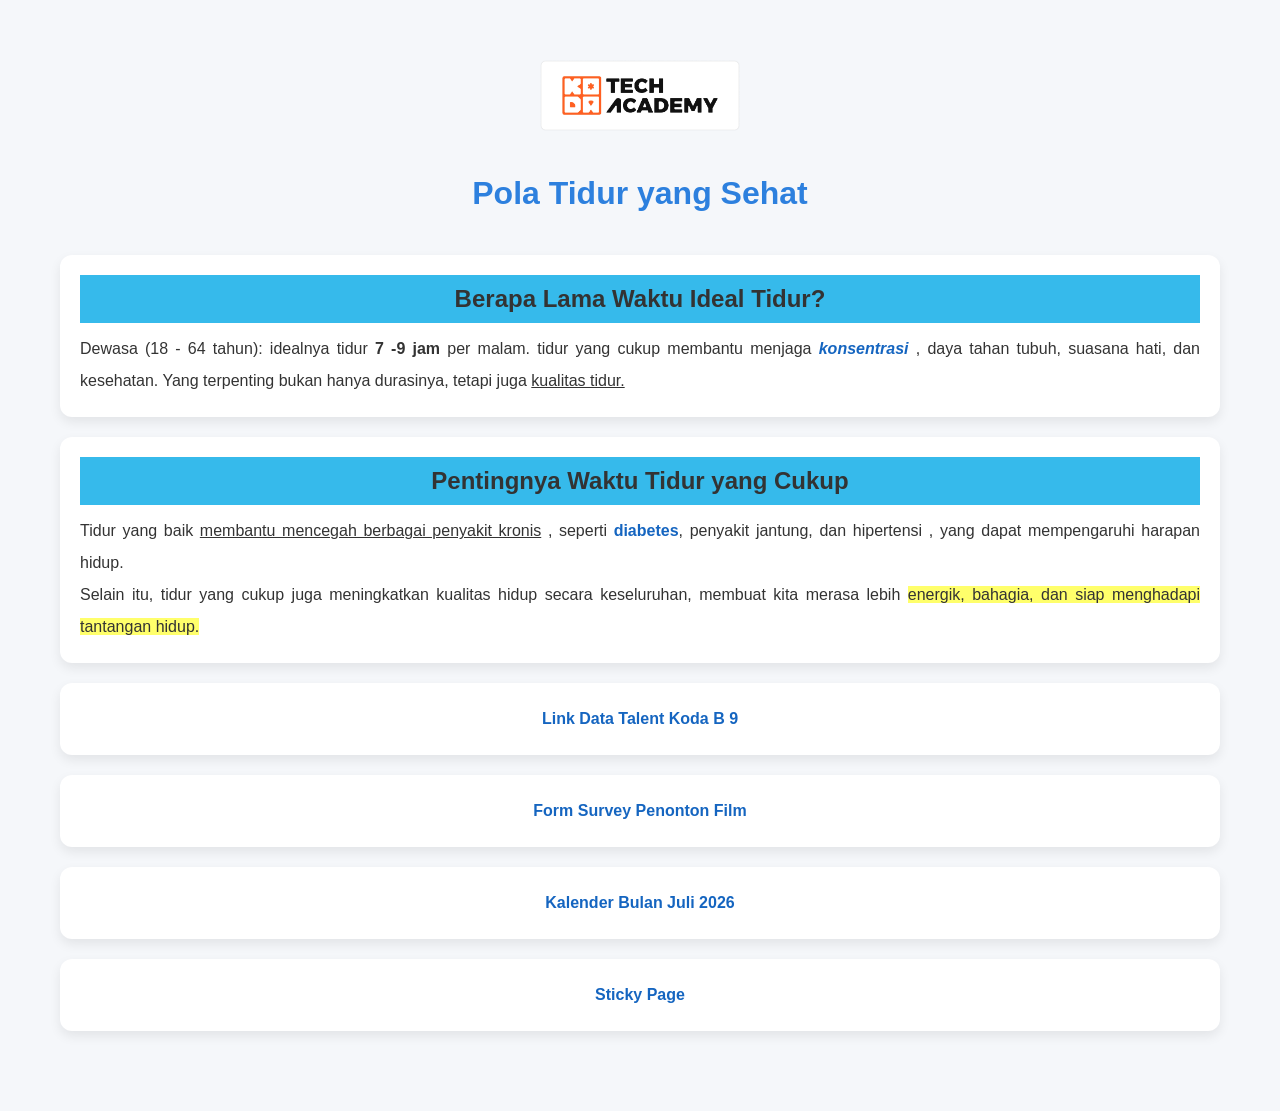
<file: index.html>
<!doctype html>
<html lang="en">
  <head>
    <meta charset="UTF-8" />
    <meta name="viewport" content="width=device-width, initial-scale=1.0" />
    <title>Koda 9 Web Rama</title>
    <link rel="stylesheet" href="style.css" />
  </head>
  <body>
    <img id="img" src="./assets/Koda.webp" alt="Tidak berhasil dimuat" />
    <!-- Atribut HTML -->
    <!-- src untuk source dari gambar yg ditampilkan-->
    <!-- alt untuk menampilkan pesan error jika gambar tidak berhasil ditampilkan -->
    <h1 id="judul" title="I am Header">Pola Tidur yang Sehat</h1>
    <!-- style digunakan untuk menambahkan style di element (color,font,size and more) -->
    <!-- title digunakan untuk menambah informasi saat cursor diatas element -->
    <div>
      <h2 class="subjudul1">Berapa Lama Waktu Ideal Tidur?</h2>
      <!-- id digunakan untuk memberi identitas unik pada tag di html -->
      <p>
        Dewasa (18 - 64 tahun): idealnya tidur
        <span style="font-weight: bold">7 -9 jam</span> per malam. tidur yang
        cukup membantu menjaga
        <span style="font-style: italic"
          ><a href="./pages/konsentrasi.html">konsentrasi</a></span
        >
        <!-- href alamat / link tujuan pada tag tertaut -->
        , daya tahan tubuh, suasana hati, dan kesehatan. Yang terpenting bukan
        hanya durasinya, tetapi juga
        <u>kualitas tidur.</u>
      </p>
    </div>

    <div>
      <h2 class="subjudul2">Pentingnya Waktu Tidur yang Cukup</h2>
      <p>
        Tidur yang baik
        <span style="text-decoration: underline"
          >membantu mencegah berbagai penyakit kronis</span
        >
        , seperti
        <span
          ><!-- href alamat / link tujuan pada tag tertaut -->
          <a href="./pages/diabetes.html">diabetes</a>, penyakit jantung, dan
          hipertensi</span
        >

        , yang dapat mempengaruhi harapan hidup.
        <br />
        Selain itu, tidur yang cukup juga meningkatkan kualitas hidup secara
        keseluruhan, membuat kita merasa lebih
        <span style="background-color: rgb(255, 255, 107)"
          >energik, bahagia, dan siap menghadapi tantangan hidup.</span
        >
      </p>
    </div>

    <div>
      <p>
        <a class="btn" href="./pages/tableDataTalent.html" type="button"
          >Link Data Talent Koda B 9</a
        >
      </p>
    </div>

    <div>
      <p>
        <a class="btn" href="./pages/formSurveyFilm.html" type="button"
          >Form Survey Penonton Film</a
        >
      </p>
    </div>

    <div>
      <a class="btn" href="./pages/kalender.html">Kalender Bulan Juli 2026</a>
    </div>

    <div>
      <a class="btn" href="./pages/stickyHeader.html">Sticky Page</a>
    </div>
  </body>
</html>
</file>
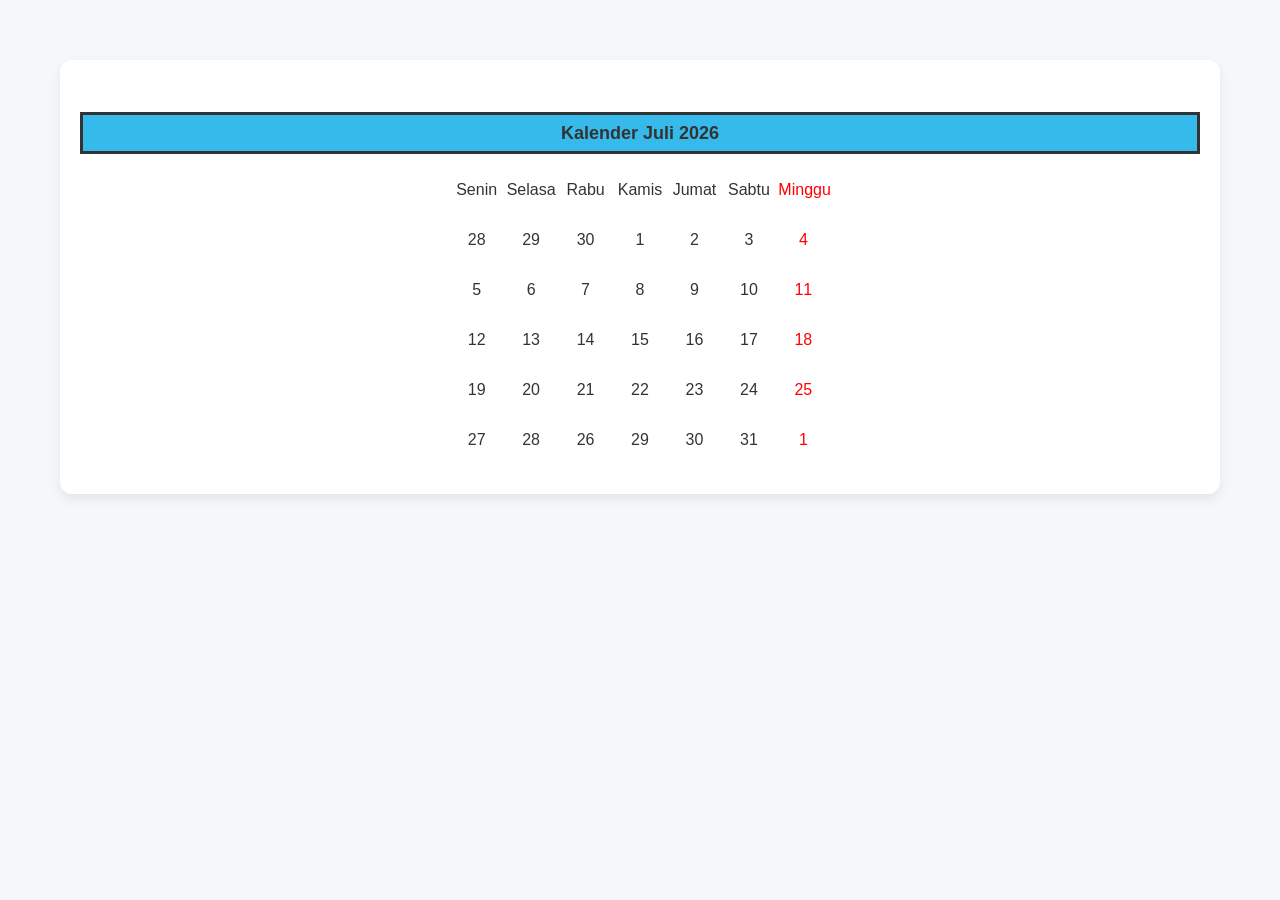
<file: kalender.html>
<!doctype html>
<html lang="en">
  <head>
    <meta charset="UTF-8" />
    <meta name="viewport" content="width=device-width, initial-scale=1.0" />
    <title>Kalender</title>
    <link rel="stylesheet" href="style.css" />
  </head>
  <body>
    <div style="text-align: center">
      <br />
      <div class="judul" style="font-weight: bold; font-size: large">
        Kalender Juli 2026
      </div>
      <div>
        <div class="days">Senin</div>
        <div class="days">Selasa</div>
        <div class="days">Rabu</div>
        <div class="days">Kamis</div>
        <div class="days">Jumat</div>
        <div class="days">Sabtu</div>
        <div class="days">Minggu</div>
      </div>
      <div>
        <div class="w1">28</div>
        <div class="w1">29</div>
        <div class="w1">30</div>
        <div class="w1">1</div>
        <div class="w1">2</div>
        <div class="w1">3</div>
        <div class="w2">4</div>
      </div>
      <div>
        <div class="w2">5</div>
        <div class="w2">6</div>
        <div class="w2">7</div>
        <div class="w2">8</div>
        <div class="w2">9</div>
        <div class="w2">10</div>
        <div class="w2">11</div>
      </div>
      <div>
        <div class="w3">12</div>
        <div class="w3">13</div>
        <div class="w3">14</div>
        <div class="w3">15</div>
        <div class="w3">16</div>
        <div class="w3">17</div>
        <div class="w3">18</div>
      </div>
      <div>
        <div class="w4">19</div>
        <div class="w4">20</div>
        <div class="w4">21</div>
        <div class="w4">22</div>
        <div class="w4">23</div>
        <div class="w4">24</div>
        <div class="w4">25</div>
      </div>
      <div>
        <div class="w5">27</div>
        <div class="w5">28</div>
        <div class="w5">26</div>
        <div class="w5">29</div>
        <div class="w5">30</div>
        <div class="w5">31</div>
        <div class="w5">1</div>
      </div>
    </div>
  </body>
</html>
</file>
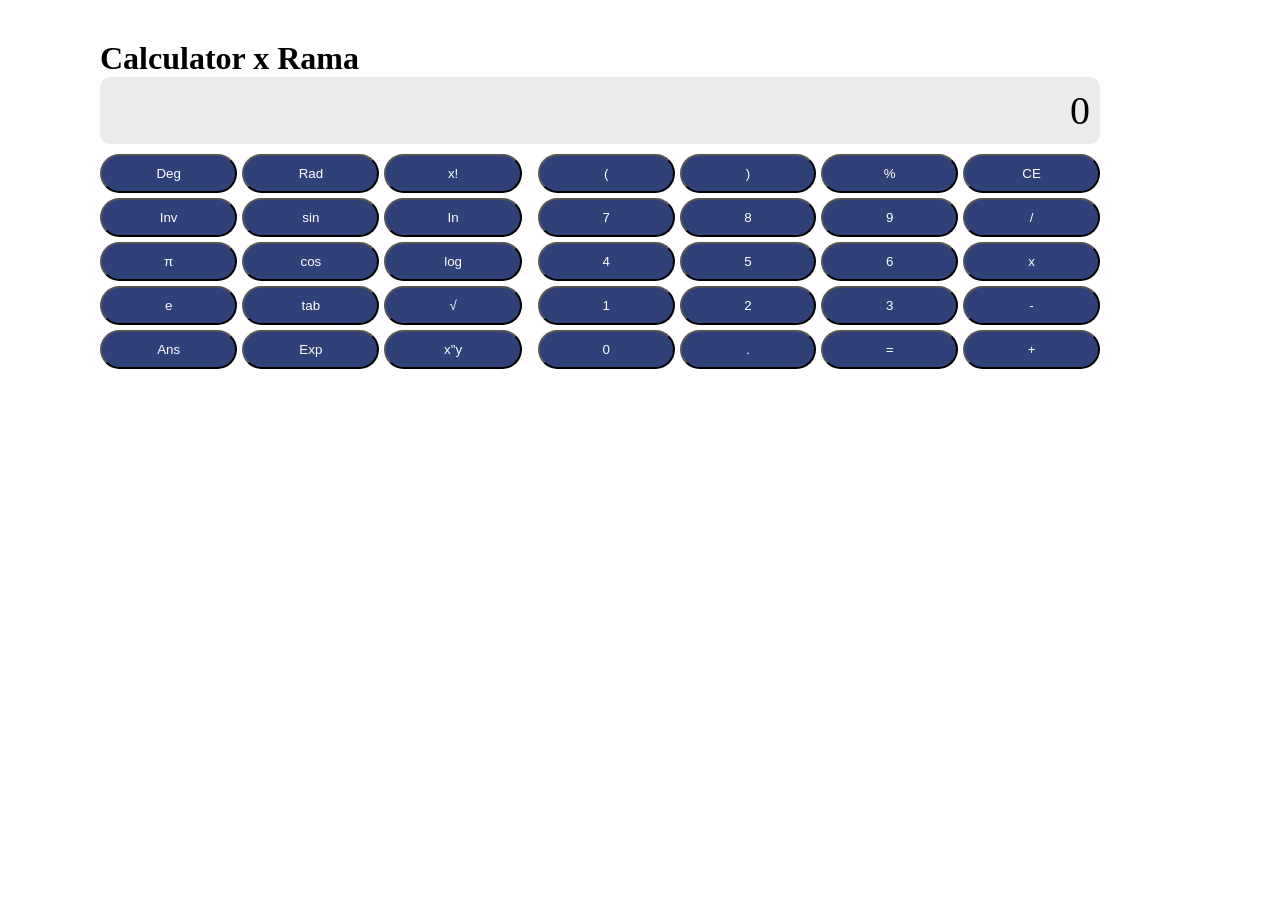
<file: pages/calculator.html>
<!doctype html>
<html lang="en">
  <head>
    <meta charset="UTF-8" />
    <meta name="viewport" content="width=device-width, initial-scale=1.0" />
    <title>Calculator</title>
    <link rel="stylesheet" href="../calculator.css" />
  </head>
  <body>
    <head>
      <h1>Calculator x Rama</h1>
    </head>
    <main>
      <div class="calculator-output">0</div>
      <div class="button">
        <div class="button-keys">
          <button class="keys">Deg</button>
          <button class="keys">Rad</button>
          <button class="keys">x!</button>

          <button class="keys">Inv</button>
          <button class="keys">sin</button>
          <button class="keys">In</button>

          <button class="keys">π</button>
          <button class="keys">cos</button>
          <button class="keys">log</button>

          <button class="keys">e</button>
          <button class="keys">tab</button>
          <button class="keys">√</button>

          <button class="keys">Ans</button>
          <button class="keys">Exp</button>
          <button class="keys">x"y</button>
        </div>

        <div class="number">
          <button class="keys">(</button>
          <button class="keys">)</button>
          <button class="keys">%</button>
          <button class="keys">CE</button>

          <button class="keys">7</button>
          <button class="keys">8</button>
          <button class="keys">9</button>
          <button class="keys">/</button>

          <button class="keys">4</button>
          <button class="keys">5</button>
          <button class="keys">6</button>
          <button class="keys">x</button>

          <button class="keys">1</button>
          <button class="keys">2</button>
          <button class="keys">3</button>
          <button class="keys">-</button>

          <button class="keys">0</button>
          <button class="keys">.</button>
          <button class="keys">=</button>
          <button class="keys">+</button>
        </div>
      </div>
    </main>
    <footer></footer>
  </body>
</html>
</file>
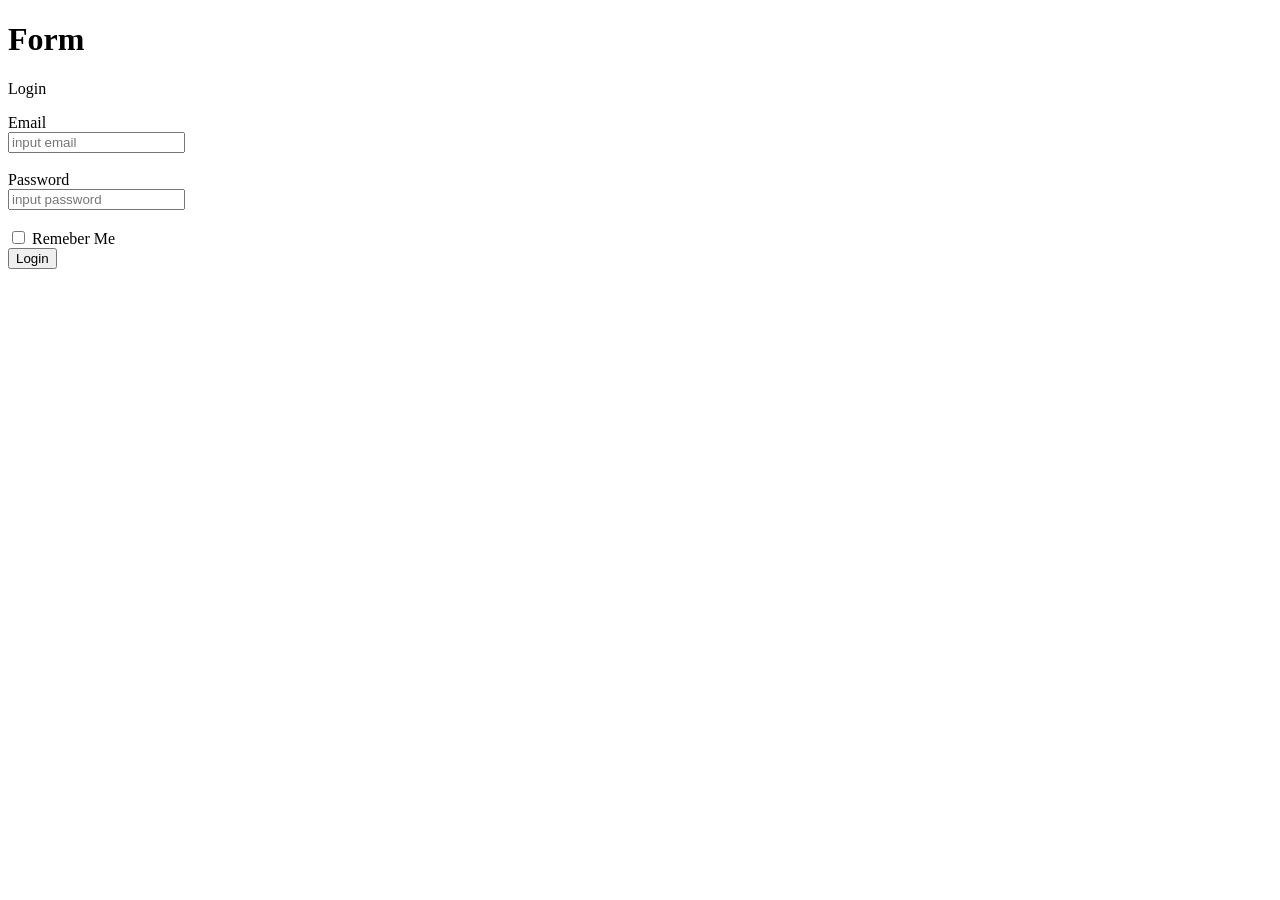
<file: pages/ContohForm.html>
<!doctype html>
<html lang="en">
  <head>
    <meta charset="UTF-8" />
    <meta name="viewport" content="width=device-width, initial-scale=1.0" />
    <title>Form</title>
  </head>
  <body>
    <h1>Form</h1>
    <form action="">
      <p>Login</p>
      <div>
        <label for="email">Email</label>
        <br />
        <input type="email" name="" id="email" placeholder="input email" />
      </div>
      <br />
      <div>
        <label for="password">Password</label>
        <br />
        <input
          type="password"
          name=""
          id="password"
          placeholder="input password"
        />
      </div>
      <br />
      <div>
        <input type="checkbox" name="" id="checkbox" />
        <label for="checkbox">Remeber Me</label>
      </div>
      <div>
        <button type="button">Login</button>
      </div>
    </form>
    <br />
    <form action=""></form>
  </body>
</html>
</file>
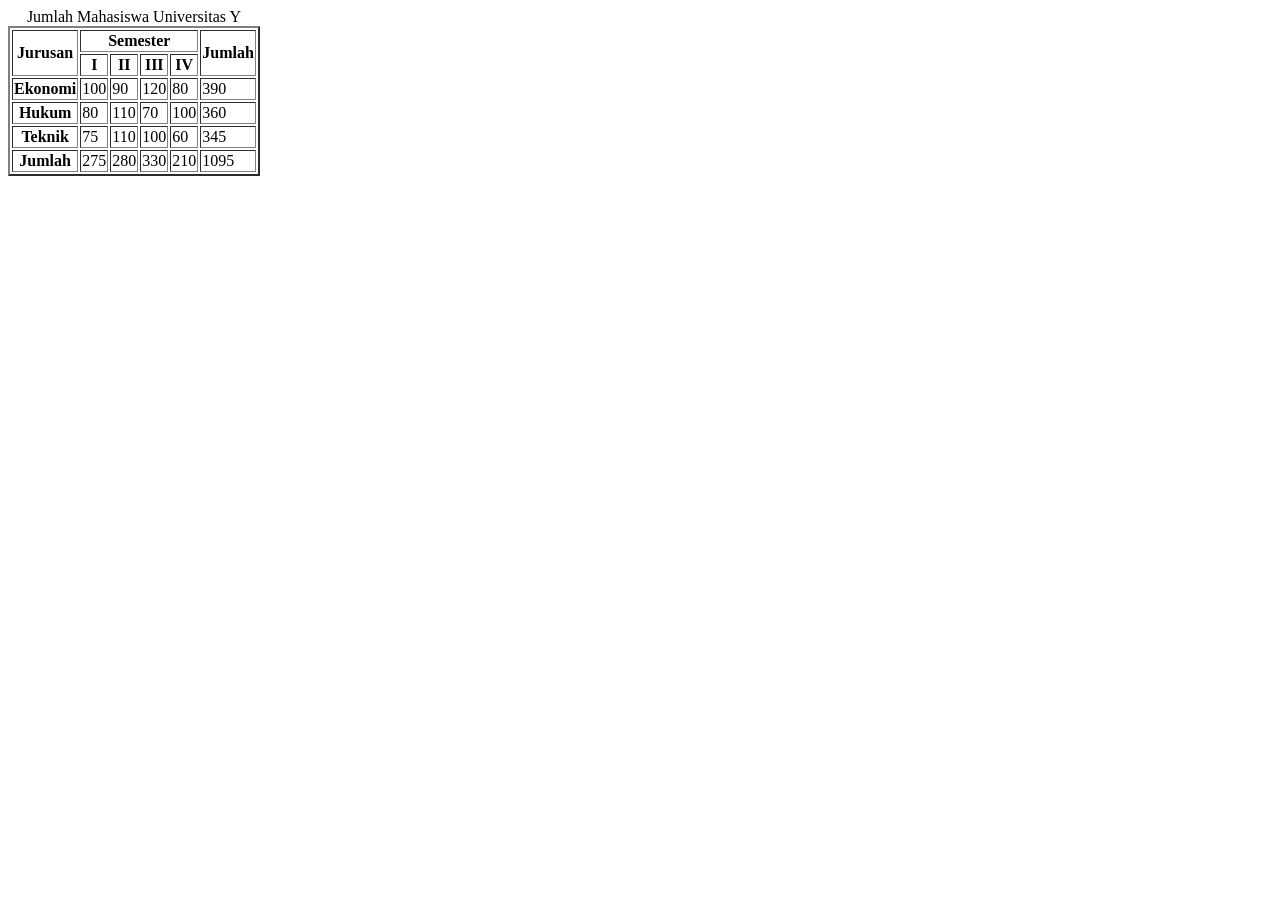
<file: pages/ContohTable.html>
<!doctype html>
<html lang="en">
  <head>
    <meta charset="UTF-8" />
    <meta name="viewport" content="width=device-width, initial-scale=1.0" />
    <title>Table</title>
  </head>
  <body>
    <table border="2">
      <caption>
        Jumlah Mahasiswa Universitas Y
      </caption>
      <thead>
        <tr>
          <th rowspan="2" scope="col">Jurusan</th>
          <th colspan="4" scope="colgroup">Semester</th>
          <th rowspan="2" scope="col">Jumlah</th>
        </tr>
        <tr>
          <th scope="col">I</th>
          <th scope="col">II</th>
          <th scope="col">III</th>
          <th scope="col">IV</th>
        </tr>
      </thead>
      <tbody>
        <tr>
          <th scope="row">Ekonomi</th>
          <td>100</td>
          <td>90</td>
          <td>120</td>
          <td>80</td>
          <td>390</td>
        </tr>
        <tr>
          <th scope="row">Hukum</th>
          <td>80</td>
          <td>110</td>
          <td>70</td>
          <td>100</td>
          <td>360</td>
        </tr>
        <tr>
          <th scope="row">Teknik</th>
          <td>75</td>
          <td>110</td>
          <td>100</td>
          <td>60</td>
          <td>345</td>
        </tr>
        <tr>
          <th scope="row">Jumlah</th>
          <td>275</td>
          <td>280</td>
          <td>330</td>
          <td>210</td>
          <td>1095</td>
        </tr>
      </tbody>
    </table>
  </body>
</html>
</file>
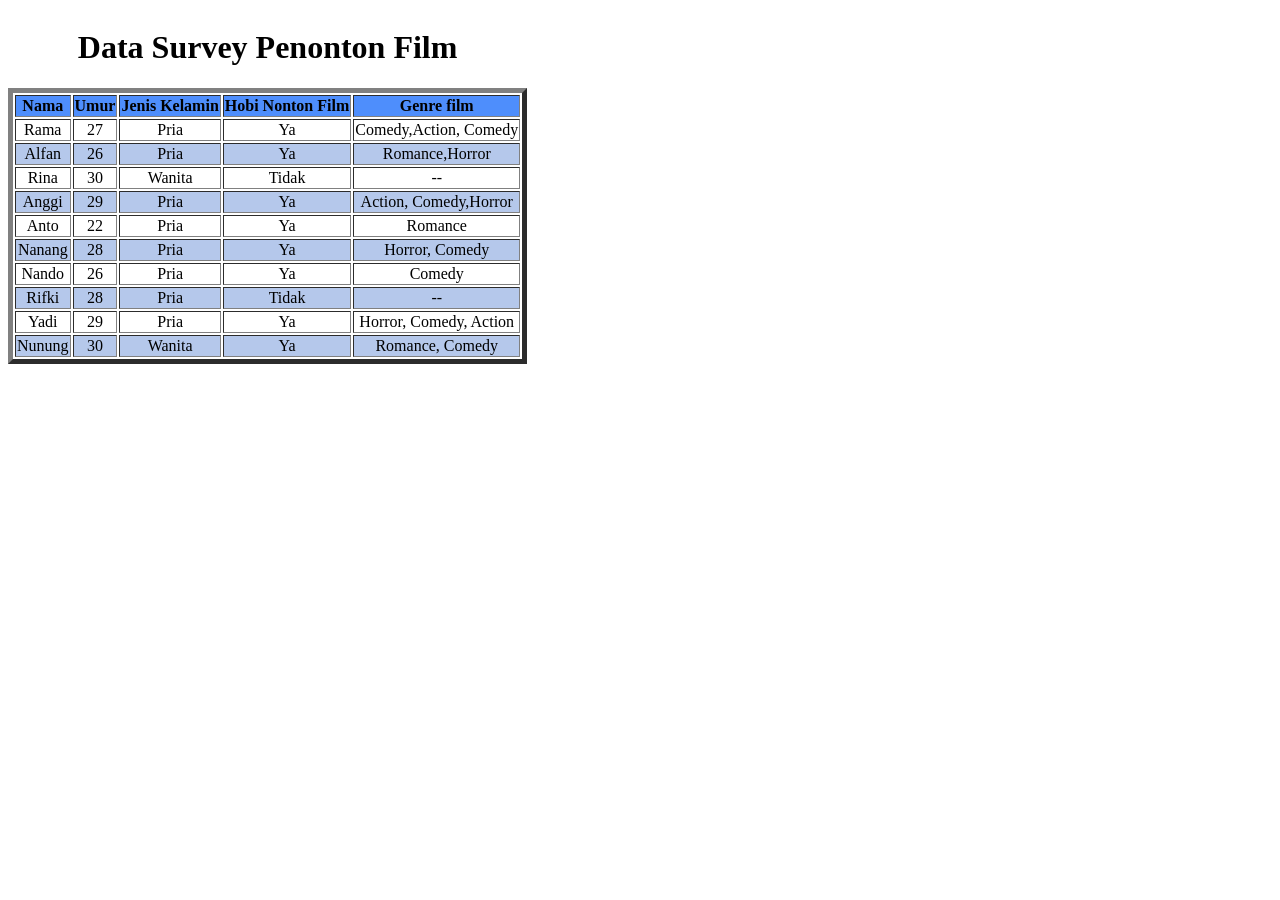
<file: pages/dataSurveyFilm.html>
<!doctype html>
<html lang="en">
  <head>
    <meta charset="UTF-8" />
    <meta name="viewport" content="width=device-width, initial-scale=1.0" />
    <title>Data Survey</title>
  </head>
  <body>
    <div style="text-align: center">
      <table border="5">
        <caption>
          <h1>Data Survey Penonton Film</h1>
        </caption>
        <thead bgcolor="#4e8efc">
          <tr>
            <th scope="col">Nama</th>
            <th scope="col">Umur</th>
            <th scope="col">Jenis Kelamin</th>
            <th scope="col">Hobi Nonton Film</th>
            <th scope="col">Genre film</th>
          </tr>
        </thead>
        <tbody>
          <tr>
            <td>Rama</td>
            <td>27</td>
            <td>Pria</td>
            <td>Ya</td>
            <td>Comedy,Action, Comedy</td>
          </tr>
          <tr bgcolor="#b5c8eb">
            <td>Alfan</td>
            <td>26</td>
            <td>Pria</td>
            <td>Ya</td>
            <td>Romance,Horror</td>
          </tr>
          <tr>
            <td>Rina</td>
            <td>30</td>
            <td>Wanita</td>
            <td>Tidak</td>
            <td>--</td>
          </tr>
          <tr bgcolor="#b5c8eb">
            <td>Anggi</td>
            <td>29</td>
            <td>Pria</td>
            <td>Ya</td>
            <td>Action, Comedy,Horror</td>
          </tr>
          <tr>
            <td>Anto</td>
            <td>22</td>
            <td>Pria</td>
            <td>Ya</td>
            <td>Romance</td>
          </tr>
          <tr bgcolor="#b5c8eb">
            <td>Nanang</td>
            <td>28</td>
            <td>Pria</td>
            <td>Ya</td>
            <td>Horror, Comedy</td>
          </tr>
          <tr>
            <td>Nando</td>
            <td>26</td>
            <td>Pria</td>
            <td>Ya</td>
            <td>Comedy</td>
          </tr>
          <tr bgcolor="#b5c8eb">
            <td>Rifki</td>
            <td>28</td>
            <td>Pria</td>
            <td>Tidak</td>
            <td>--</td>
          </tr>
          <tr>
            <td>Yadi</td>
            <td>29</td>
            <td>Pria</td>
            <td>Ya</td>
            <td>Horror, Comedy, Action</td>
          </tr>
          <tr bgcolor="#b5c8eb">
            <td>Nunung</td>
            <td>30</td>
            <td>Wanita</td>
            <td>Ya</td>
            <td>Romance, Comedy</td>
          </tr>
        </tbody>
      </table>
    </div>
  </body>
</html>
</file>
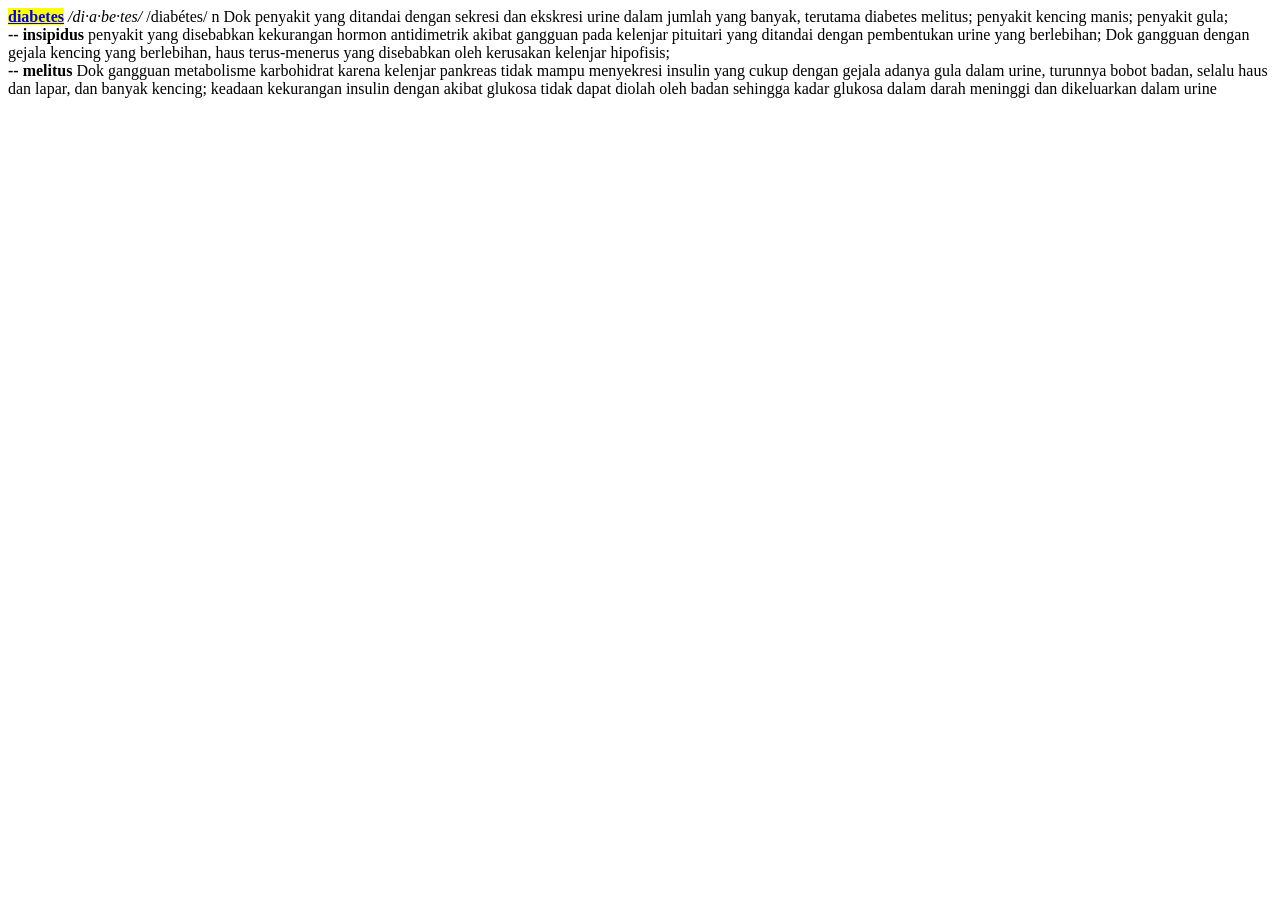
<file: pages/diabetes.html>
<!doctype html>
<html lang="en">
  <head>
    <meta charset="UTF-8" />
    <meta name="viewport" content="width=device-width, initial-scale=1.0" />
    <title>Arti Diabetes</title>
  </head>
  <body>
    <mark
      ><b><a href="https://kbbi.web.id/diabetes">diabetes</a></b></mark
    >
    <i>/di·a·be·tes/</i> /diabétes/ n Dok penyakit yang ditandai dengan sekresi
    dan ekskresi urine dalam jumlah yang banyak, terutama diabetes melitus;
    penyakit kencing manis; penyakit gula;
    <br />
    <b>-- insipidus</b> penyakit yang disebabkan kekurangan hormon antidimetrik
    akibat gangguan pada kelenjar pituitari yang ditandai dengan pembentukan
    urine yang berlebihan; Dok gangguan dengan gejala kencing yang berlebihan,
    haus terus-menerus yang disebabkan oleh kerusakan kelenjar hipofisis;
    <br />
    <b>-- melitus</b> Dok gangguan metabolisme karbohidrat karena kelenjar
    pankreas tidak mampu menyekresi insulin yang cukup dengan gejala adanya gula
    dalam urine, turunnya bobot badan, selalu haus dan lapar, dan banyak
    kencing; keadaan kekurangan insulin dengan akibat glukosa tidak dapat diolah
    oleh badan sehingga kadar glukosa dalam darah meninggi dan dikeluarkan dalam
    urine
  </body>
</html>
</file>
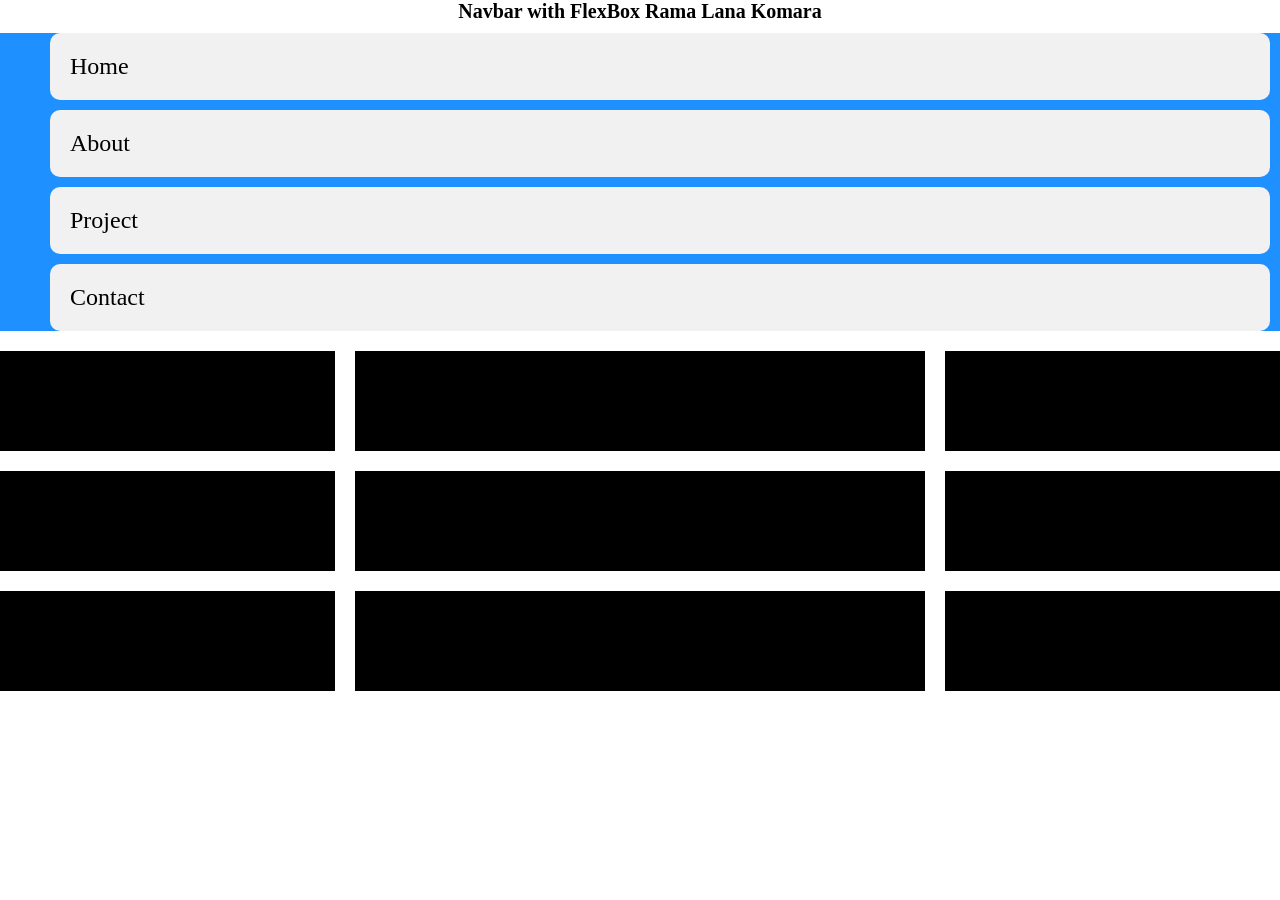
<file: pages/flex.html>
<!doctype html>
<html lang="en">
  <head>
    <meta charset="UTF-8" />
    <meta name="viewport" content="width=device-width, initial-scale=1.0" />
    <title>Document</title>
    <link rel="stylesheet" href="../flex.css" />
  </head>
  <body>
    <!-- <section>
      <div></div>
      <div></div>
      <div></div>
      <div></div>
      <div></div>
    </section> -->

    <h1 class="logo">Navbar with FlexBox Rama Lana Komara</h1>
    <header>
      <nav>
        <ul class="nav">
          <li>Home</li>
          <li>About</li>
          <li>Project</li>
          <li>Contact</li>
        </ul>
      </nav>
    </header>


      <section class="row">
        <div class="rowdiv"></div>
        <div class="rowdiv"></div>
        <div class="rowdiv"></div>
      </section>
      <section class="row">
        <div class="rowdiv"></div>
        <div class="rowdiv"></div>
        <div class="rowdiv"></div>
      </section>
      <section class="row">
        <div class="rowdiv"></div>
        <div class="rowdiv"></div>
        <div class="rowdiv"></div>
  
    </main>
  </body>
</html>
</file>
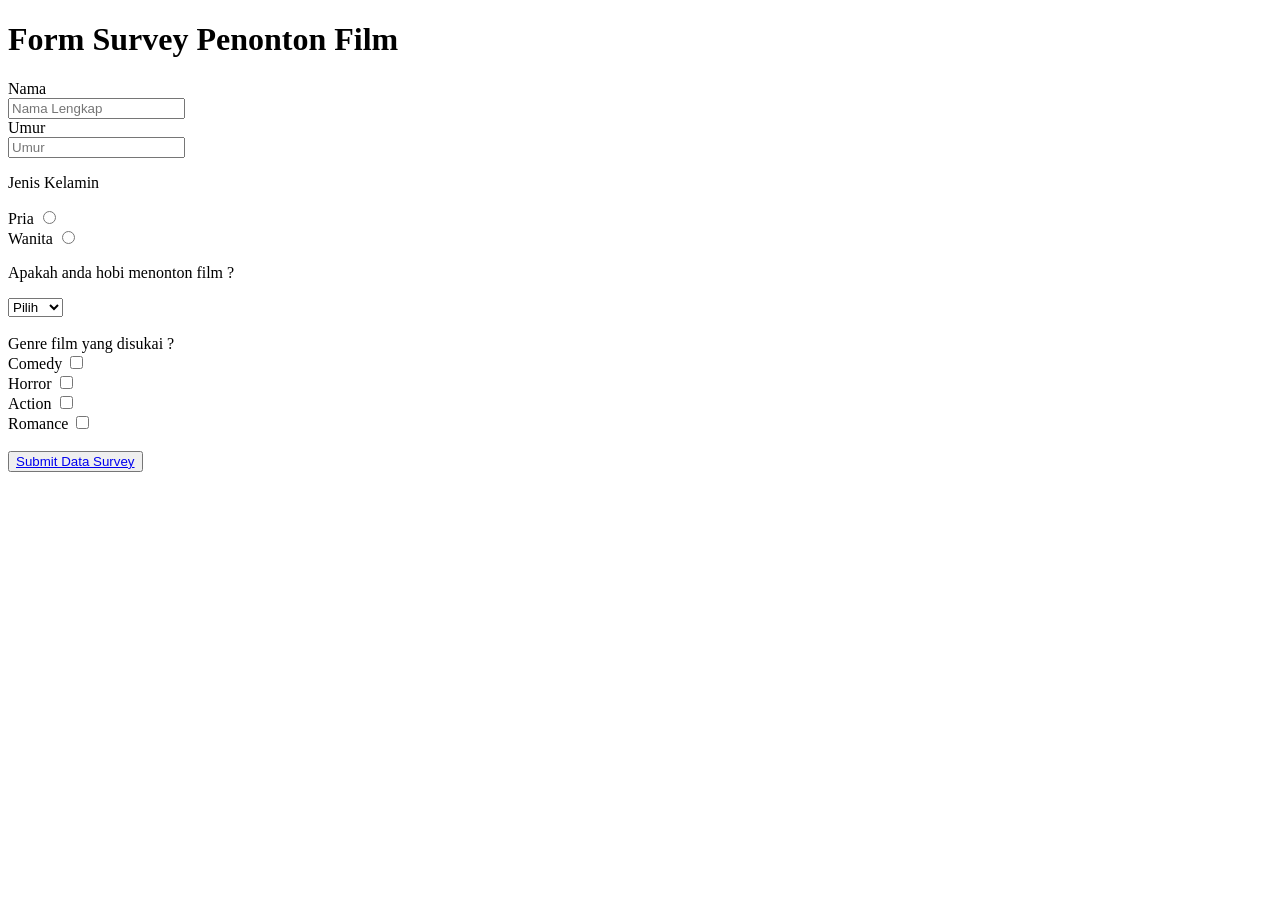
<file: pages/formSurveyFilm.html>
<!doctype html>
<name lang="en">
  <head>
    <meta charset="UTF-8" />
    <meta name="viewport" content="width=device-width, initial-scale=1.0" />
    <title>Survey Penonton Film</title>
  </head>
  <body>
    <h1>Form Survey Penonton Film</h1>
    <form action="">
        <div>
        <label for="name">Nama</label>
        <br />
        <input type="name" name="" id="name" placeholder="Nama Lengkap" />
      </div>
      <div>
        <label for="age">Umur</label>
        <br />
        <input type="number" name="" id="age" placeholder="Umur" />
      </div>
      <div>
        <p>Jenis Kelamin</p>
        <label for="gender">Pria</label>
        <input type="radio" name="gender" id="gender">
        <br>    
        <label for="gender">Wanita</label>
        <input type="radio" name="gender" id="gender">
      </div>
      <div>
        <p>Apakah anda hobi menonton film ? </p>
        <select name="" id="">
            <option value="" disabled selected>Pilih</option>
            <option value="">Ya</option>
            <option value="">Tidak</option>
        </select>
      </div>
      <br>
      <div>
        <label for="">Genre film yang disukai ?</label>
        <br>
        <label for="comedy">Comedy</label>
        <input type="checkbox" name="" id="comedy">
        <br>
        <label for="horror">Horror</label>
        <input type="checkbox" name="" id="horror">
        <br>
        <label for="action">Action</label>
        <input type="checkbox" name="" id="action">
        <br>
        <label for="romance">Romance</label>
        <input type="checkbox" name="" id="romance">
      </div>
      <br>
      <div>
        <button type="submit"> <a href="./dataSurveyFilm.html">Submit Data Survey</a></button>
      </div>
    </form>

  </body>
</name
</file>
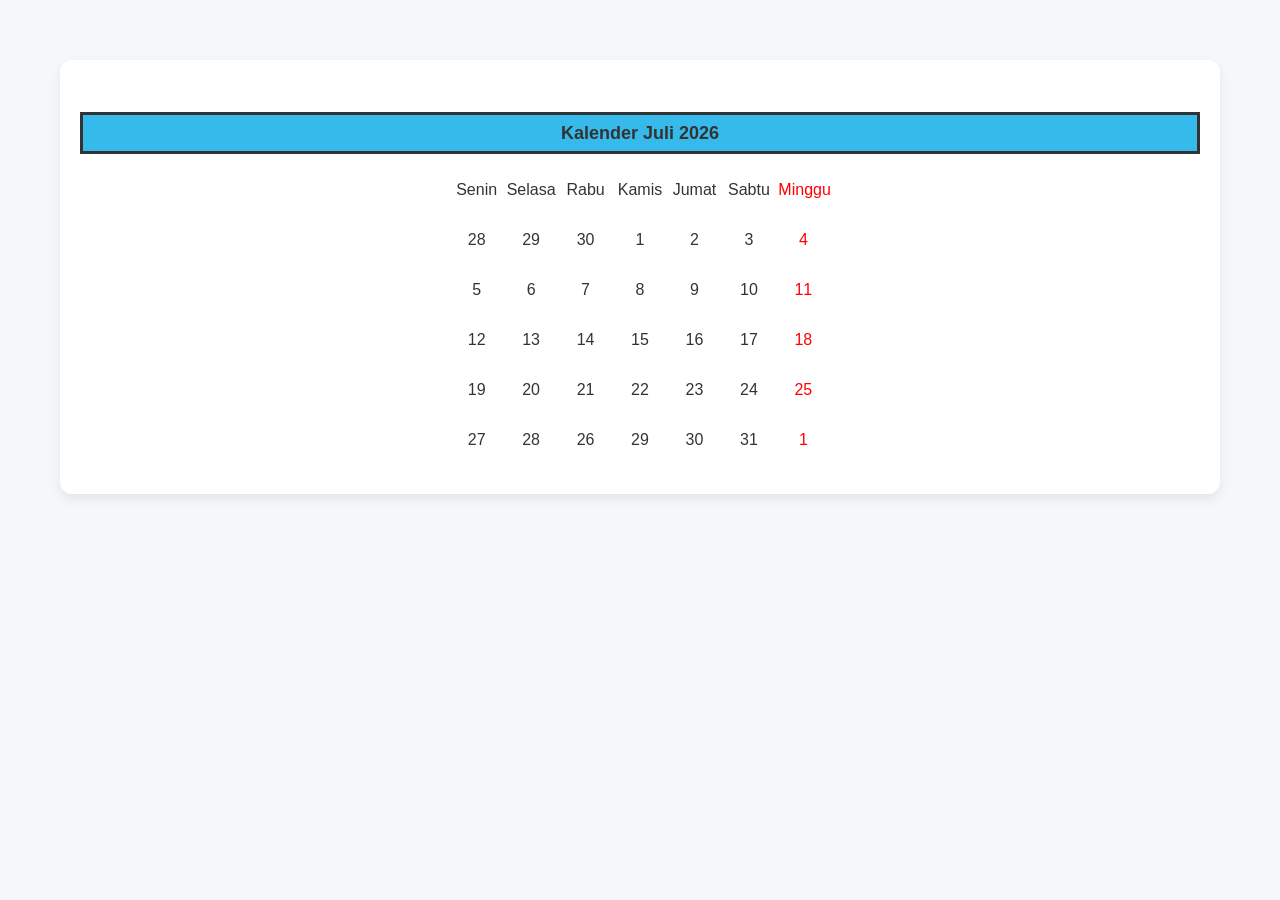
<file: pages/kalender.html>
<!doctype html>
<html lang="en">
  <head>
    <meta charset="UTF-8" />
    <meta name="viewport" content="width=device-width, initial-scale=1.0" />
    <title>Kalender</title>
    <link rel="stylesheet" href="../style.css" />
  </head>
  <body>
    <div style="text-align: center">
      <br />
      <div class="judul" style="font-weight: bold; font-size: large">
        Kalender Juli 2026
      </div>
      <div>
        <div class="days">Senin</div>
        <div class="days">Selasa</div>
        <div class="days">Rabu</div>
        <div class="days">Kamis</div>
        <div class="days">Jumat</div>
        <div class="days">Sabtu</div>
        <div class="days">Minggu</div>
      </div>
      <div>
        <div class="w1">28</div>
        <div class="w1">29</div>
        <div class="w1">30</div>
        <div class="w1">1</div>
        <div class="w1">2</div>
        <div class="w1">3</div>
        <div class="w2">4</div>
      </div>
      <div>
        <div class="w2">5</div>
        <div class="w2">6</div>
        <div class="w2">7</div>
        <div class="w2">8</div>
        <div class="w2">9</div>
        <div class="w2">10</div>
        <div class="w2">11</div>
      </div>
      <div>
        <div class="w3">12</div>
        <div class="w3">13</div>
        <div class="w3">14</div>
        <div class="w3">15</div>
        <div class="w3">16</div>
        <div class="w3">17</div>
        <div class="w3">18</div>
      </div>
      <div>
        <div class="w4">19</div>
        <div class="w4">20</div>
        <div class="w4">21</div>
        <div class="w4">22</div>
        <div class="w4">23</div>
        <div class="w4">24</div>
        <div class="w4">25</div>
      </div>
      <div>
        <div class="w5">27</div>
        <div class="w5">28</div>
        <div class="w5">26</div>
        <div class="w5">29</div>
        <div class="w5">30</div>
        <div class="w5">31</div>
        <div class="w5">1</div>
      </div>
    </div>
  </body>
</html>
</file>
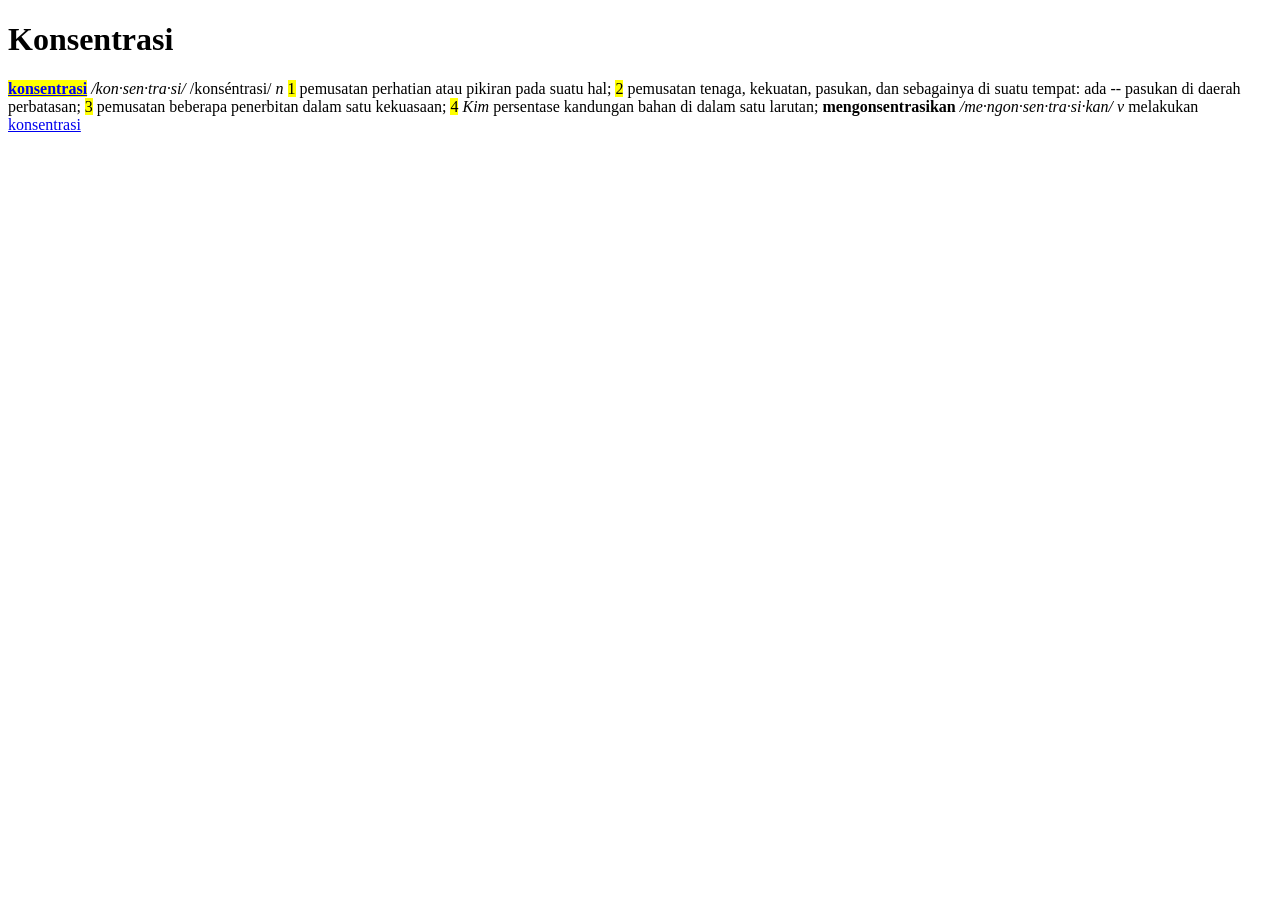
<file: pages/konsentrasi.html>
<!doctype html>
<html lang="en">
  <head>
    <meta charset="UTF-8" />
    <meta name="viewport" content="width=device-width, initial-scale=1.0" />
    <title>Arti Konsentrasi</title>
  </head>
  <body>
    <h1>Konsentrasi</h1>
    <mark
      ><b><a href="https://kbbi.web.id/konsentrasi">konsentrasi</a></b></mark
    >
    <i>/kon·sen·tra·si/</i> /konséntrasi/ <i>n</i> <mark>1</mark> pemusatan
    perhatian atau pikiran pada suatu hal; <mark>2</mark> pemusatan tenaga,
    kekuatan, pasukan, dan sebagainya di suatu tempat: ada -- pasukan di daerah
    perbatasan; <mark>3</mark> pemusatan beberapa penerbitan dalam satu
    kekuasaan; <mark>4</mark> <i>Kim</i> persentase kandungan bahan di dalam
    satu larutan; <b>mengonsentrasikan</b> <i>/me·ngon·sen·tra·si·kan/</i>
    <i>v</i> melakukan <a href="https://kbbi.web.id/konsentrasi">konsentrasi</a>
  </body>
</html>
</file>
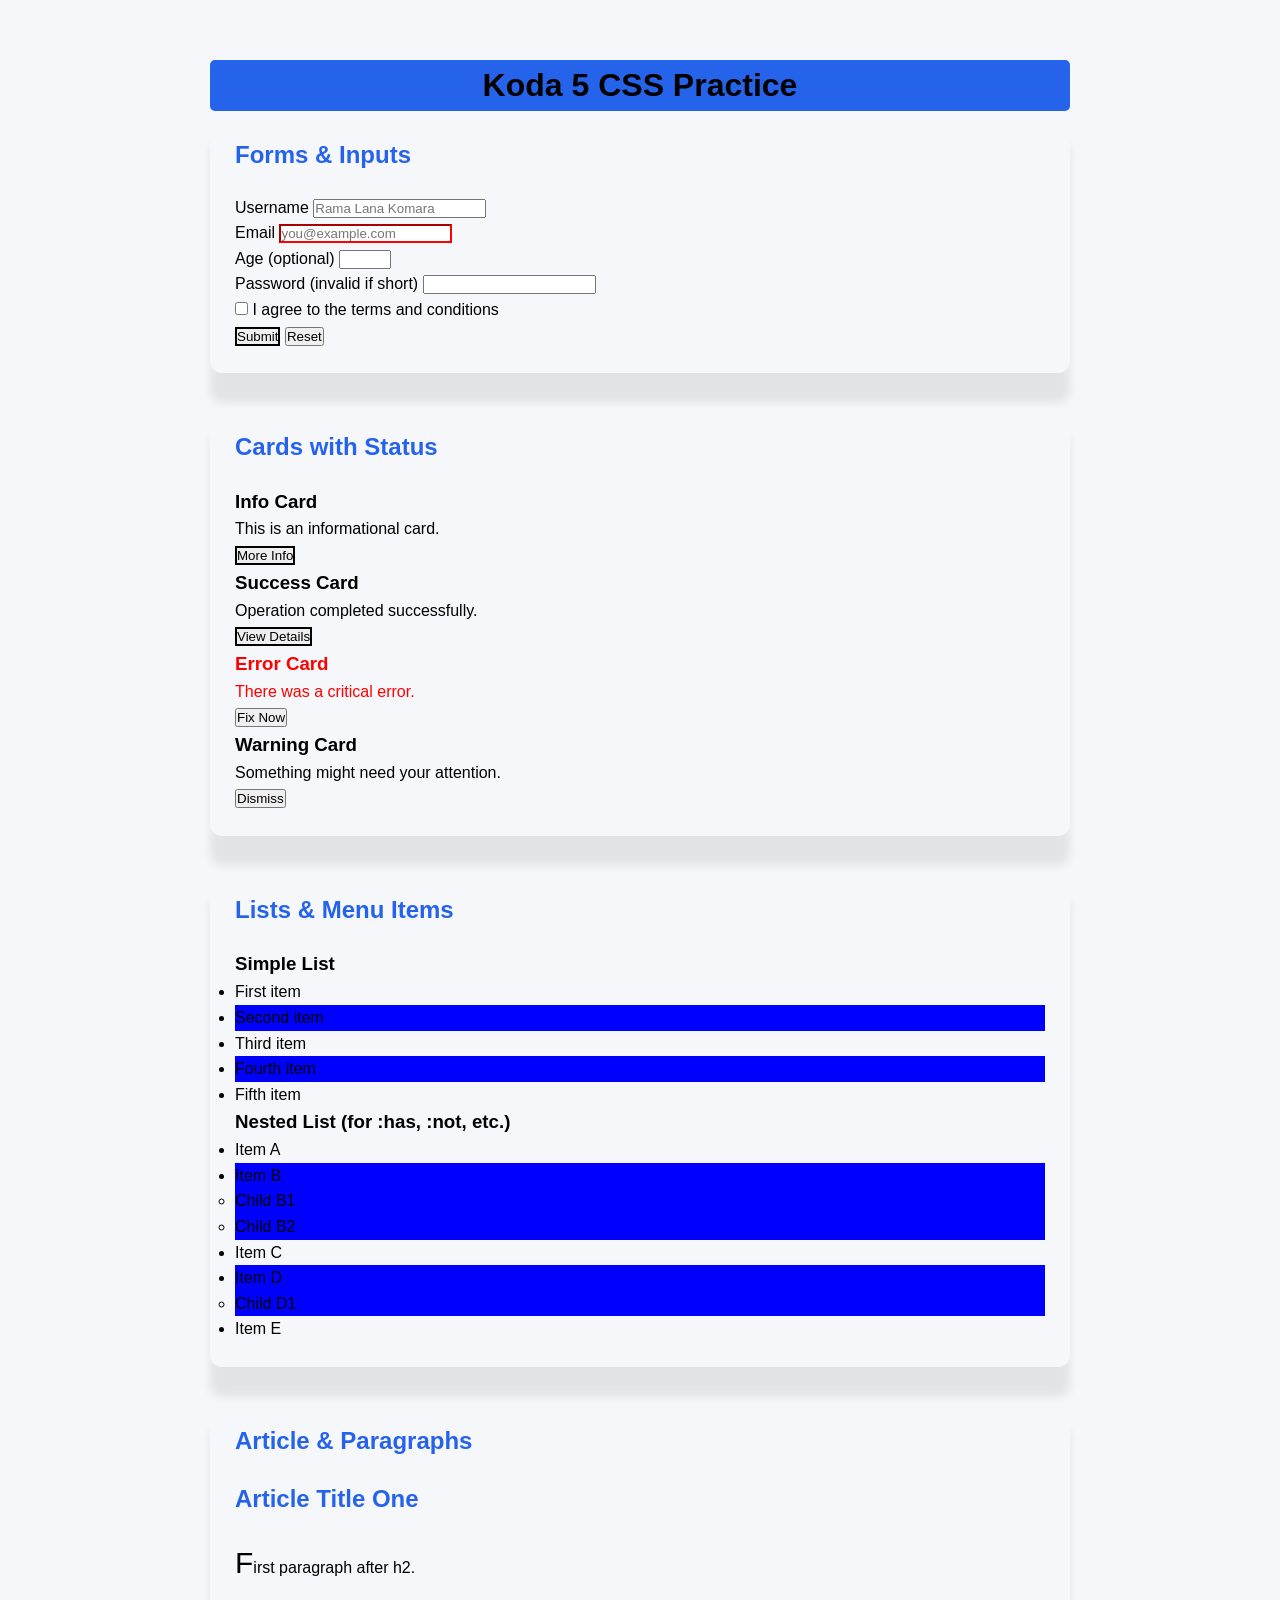
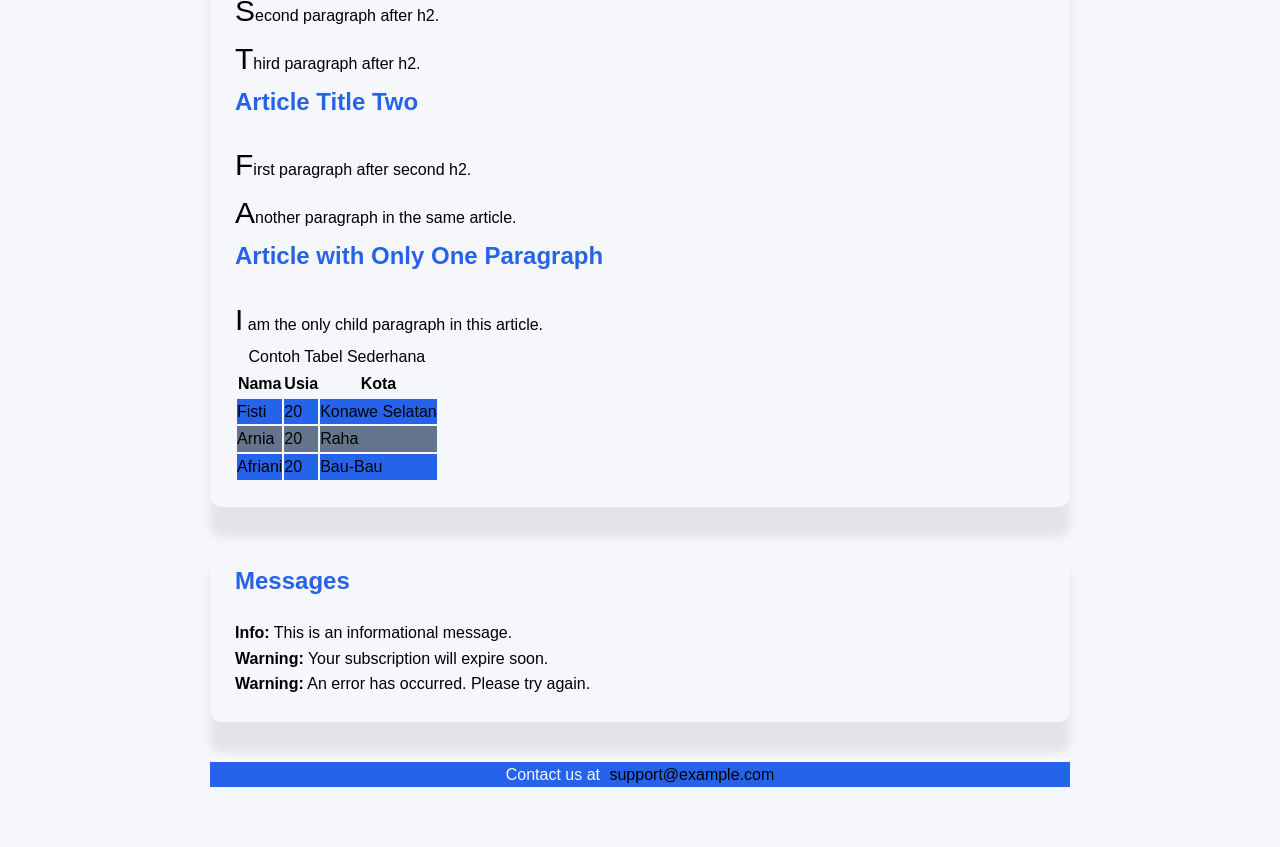
<file: pages/minitask5.html>
<!doctype html>
<html lang="en">
  <head>
    <meta charset="UTF-8" />
    <title>KODA 5 CSS Practice</title>
    <link rel="stylesheet" href="/styleMT.css" />
  </head>
  <body class="body">
    <header>
      <h1 class="judul">Koda 5 CSS Practice</h1>
    </header>

    <main>
      <section id="forms">
        <h2>Forms & Inputs</h2>

        <form id="signup-form">
          <div class="field-group">
            <label for="username">Username</label>
            <input
              id="username"
              name="user-name"
              type="text"
              required
              placeholder="Rama Lana Komara"
            />
          </div>

          <div class="field-group">
            <label for="email">Email</label>
            <input
              id="email"
              name="user-email"
              type="email"
              required
              placeholder="you@example.com"
            />
          </div>

          <div class="field-group">
            <label for="age">Age (optional)</label>
            <input id="age" name="user-age" type="number" min="0" max="120" />
          </div>

          <div class="field-group">
            <label for="password">Password (invalid if short)</label>
            <input
              id="password"
              name="user-password"
              type="password"
              minlength="8"
              required
            />
          </div>

          <div class="field-group">
            <label>
              <input type="checkbox" name="terms-checkbox" required />
              I agree to the terms and conditions
            </label>
          </div>

          <button type="submit" class="btn" data-role="primary">Submit</button>
          <button type="reset" class="btn" data-role="secondary">Reset</button>
        </form>
      </section>

      <section id="status-cards">
        <h2>Cards with Status</h2>

        <div class="card-container">
          <article class="card" data-status="info">
            <h3>Info Card</h3>
            <p>This is an informational card.</p>
            <button class="btn card-btn" data-role="primary">More Info</button>
          </article>

          <article class="card active" data-status="success">
            <h3>Success Card</h3>
            <p>Operation completed successfully.</p>
            <button class="btn card-btn" data-role="primary">
              View Details
            </button>
          </article>

          <article class="card" data-status="error">
            <h3>Error Card</h3>
            <p>There was a critical error.</p>
            <button class="btn card-btn" data-role="danger">Fix Now</button>
          </article>

          <article class="card" data-status="warning">
            <h3>Warning Card</h3>
            <p>Something might need your attention.</p>
            <button class="btn card-btn" data-role="secondary">Dismiss</button>
          </article>
        </div>
      </section>

      <section id="lists">
        <h2>Lists & Menu Items</h2>

        <h3>Simple List</h3>
        <ul class="simple-list">
          <li>First item</li>
          <li>Second item</li>
          <li>Third item</li>
          <li>Fourth item</li>
          <li>Fifth item</li>
        </ul>

        <h3>Nested List (for :has, :not, etc.)</h3>
        <ul class="nested-list">
          <li>Item A</li>
          <li>
            Item B
            <ul class="sub-list">
              <li>Child B1</li>
              <li>Child B2</li>
            </ul>
          </li>
          <li>Item C</li>
          <li>
            Item D
            <ul class="sub-list">
              <li>Child D1</li>
            </ul>
          </li>
          <li>Item E</li>
        </ul>
      </section>

      <section id="article-section">
        <h2>Article & Paragraphs</h2>

        <article class="post">
          <h2>Article Title One</h2>
          <p>First paragraph after h2.</p>
          <p>Second paragraph after h2.</p>
          <p>Third paragraph after h2.</p>

          <h2>Article Title Two</h2>
          <p>First paragraph after second h2.</p>
          <p>Another paragraph in the same article.</p>
        </article>

        <article class="post">
          <h2>Article with Only One Paragraph</h2>
          <p class="single-paragraph">
            I am the only child paragraph in this article.
          </p>
        </article>

        <article class="table">
          <table>
            <caption>
              Contoh Tabel Sederhana
            </caption>
            <thead>
              <tr>
                <th scope="col">Nama</th>
                <th scope="col">Usia</th>
                <th scope="col">Kota</th>
              </tr>
            </thead>
            <tbody>
              <tr>
                <td>Fisti</td>
                <td>20</td>
                <td>Konawe Selatan</td>
              </tr>
              <tr>
                <td>Arnia</td>
                <td>20</td>
                <td>Raha</td>
              </tr>
              <tr>
                <td>Afriani</td>
                <td>20</td>
                <td>Bau-Bau</td>
              </tr>
            </tbody>
          </table>
        </article>
      </section>

      <section id="messages">
        <h2>Messages</h2>

        <div class="message" data-type="info">
          <strong>Info:</strong> This is an informational message.
        </div>

        <div class="message" data-type="warning">
          <strong>Warning:</strong> Your subscription will expire soon.
        </div>

        <div class="message" data-type="error">
          <strong>Warning:</strong> An error has occurred. Please try again.
        </div>
      </section>
    </main>

    <footer id="contact">
      <p>
        Contact us at
        <a href="mailto:support@example.com">support@example.com</a>
      </p>
    </footer>
  </body>
</html>
</file>
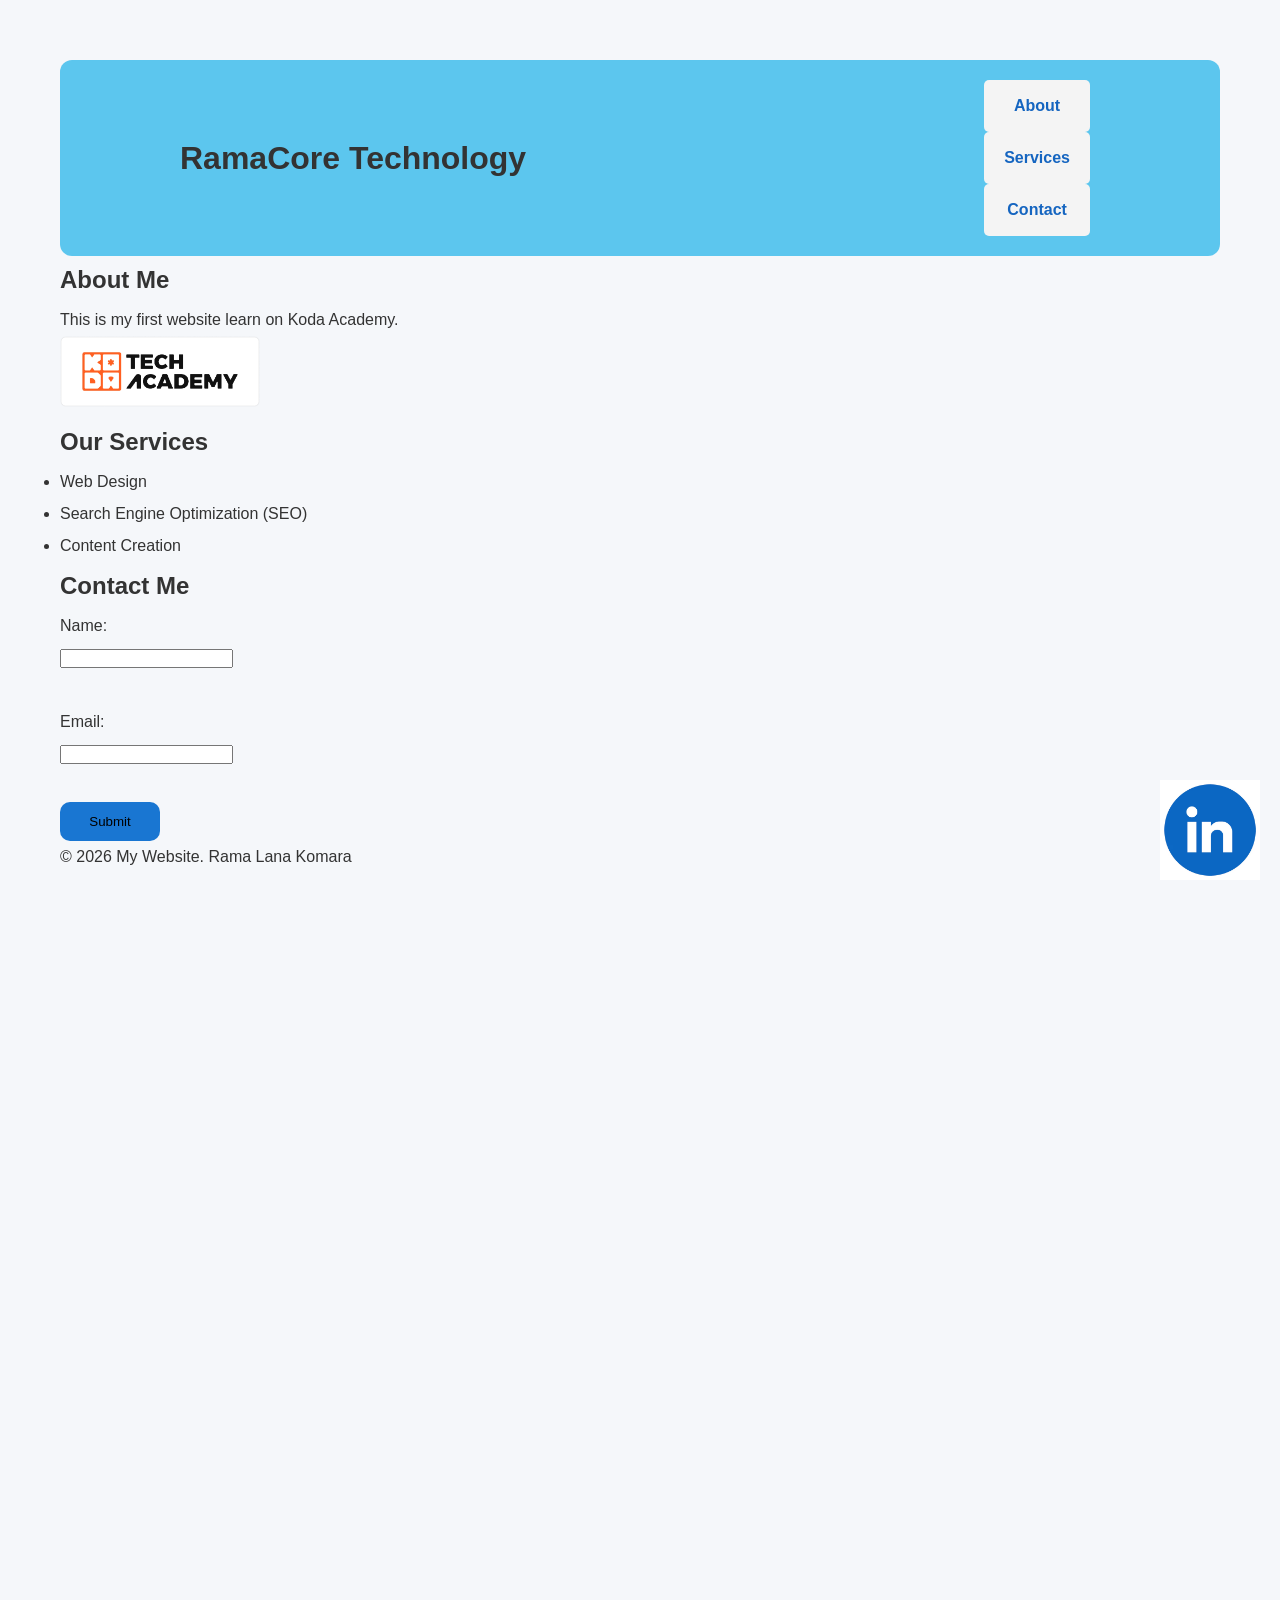
<file: pages/stickyHeader.html>
<!doctype html>
<html lang="en">
  <head>
    <meta charset="UTF-8" />
    <meta name="viewport" content="width=device-width, initial-scale=1.0" />
    <title>Sticky Header</title>
    <link rel="stylesheet" href="../style.css" />
  </head>
  <body class="bodysticky">
    <header class="navbar">
      <h1>RamaCore Technology</h1>
      <nav>
        <ul class="navlist">
          <li class="navlista"><a href="#about">About</a></li>
          <li class="navlista"><a href="#services">Services</a></li>
          <li class="navlista"><a href="#contact">Contact</a></li>
        </ul>
      </nav>
    </header>

    <main>
      <section id="about">
        <h2>About Me</h2>
        <p>This is my first website learn on Koda Academy.</p>
        <img src="../assets/Koda.webp" alt="" style="width: 200px" />
      </section>

      <section id="services">
        <h2>Our Services</h2>
        <ul>
          <li>Web Design</li>
          <li>Search Engine Optimization (SEO)</li>
          <li>Content Creation</li>
        </ul>
      </section>

      <section id="contact">
        <h2>Contact Me</h2>
        <form action="#" method="POST">
          <label for="name">Name:</label><br />
          <input type="text" id="name" name="name" required /><br /><br />

          <label for="email">Email:</label><br />
          <input type="email" id="email" name="email" required /><br /><br />

          <button type="submit">Submit</button>
        </form>
      </section>
    </main>

    <footer>
      <p>&copy; 2026 My Website. Rama Lana Komara</p>
    </footer>
    <a href="https://www.linkedin.com/in/rama-lana-komara/"
      ><img
        class="linkedin"
        src="../assets/round-linkedin-logo-isolated-white-background_469489-985.avif"
        alt=""
    /></a>
  </body>
</html>
</file>
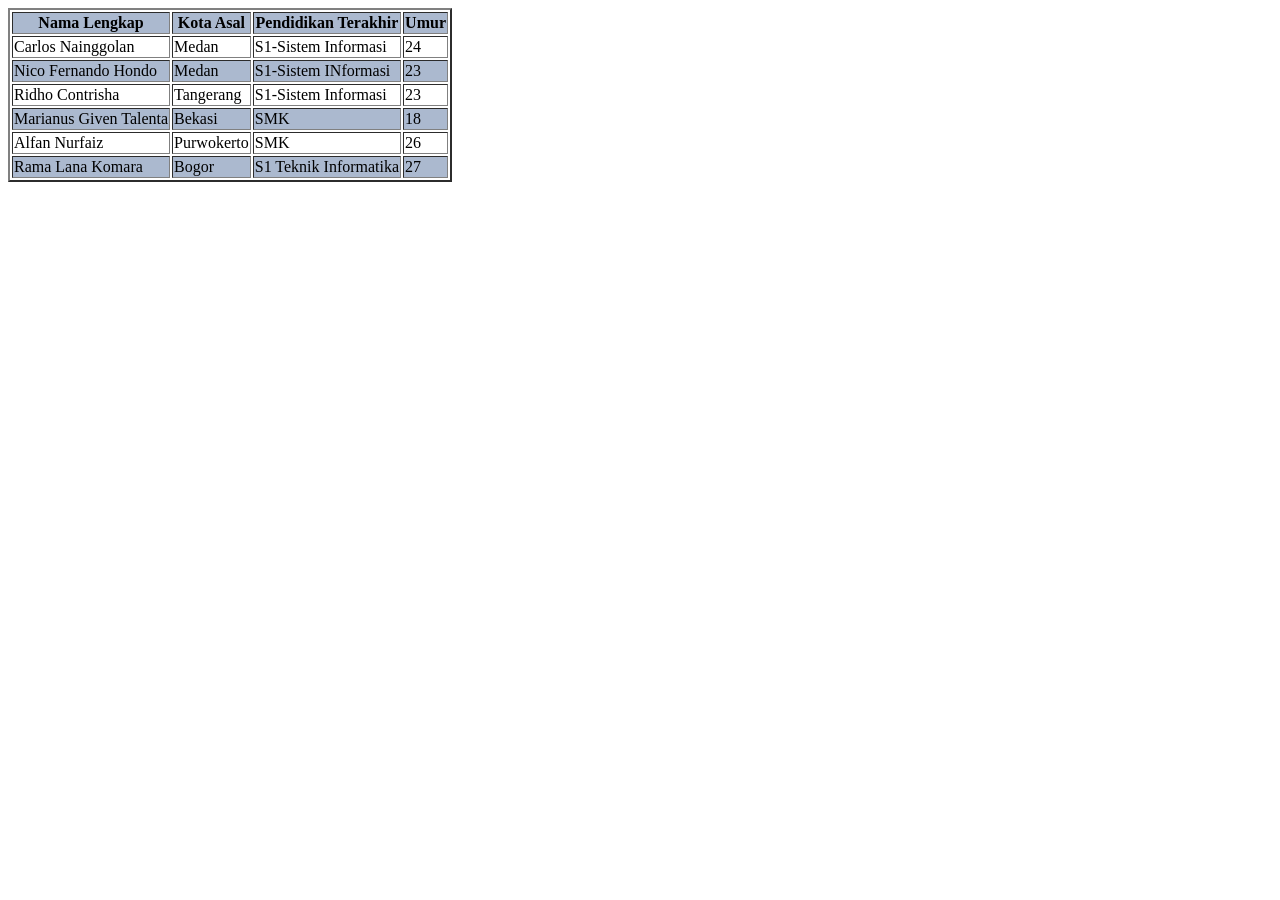
<file: pages/tableDataTalent.html>
<!doctype html>
<html lang="en">
  <head>
    <meta charset="UTF-8" />
    <meta name="viewport" content="width=device-width, initial-scale=1.0" />
    <title>Data Talent Koda 9</title>
  </head>
  <body>
    <table border="2">
      <thead>
        <tr bgcolor="#abb9cf">
          <th>Nama Lengkap</th>
          <th>Kota Asal</th>
          <th>Pendidikan Terakhir</th>
          <th>Umur</th>
        </tr>
      </thead>
      <tbody>
        <tr>
          <td>Carlos Nainggolan</td>
          <td>Medan</td>
          <td>S1-Sistem Informasi</td>
          <td>24</td>
        </tr>
        <tr bgcolor="#abb9cf">
          <td>Nico Fernando Hondo</td>
          <td>Medan</td>
          <td>S1-Sistem INformasi</td>
          <td>23</td>
        </tr>
        <tr>
          <td>Ridho Contrisha</td>
          <td>Tangerang</td>
          <td>S1-Sistem Informasi</td>
          <td>23</td>
        </tr>
        <tr bgcolor="#abb9cf">
          <td>Marianus Given Talenta</td>
          <td>Bekasi</td>
          <td>SMK</td>
          <td>18</td>
        </tr>
        <tr>
          <td>Alfan Nurfaiz</td>
          <td>Purwokerto</td>
          <td>SMK</td>
          <td>26</td>
        </tr>
        <tr bgcolor="#abb9cf">
          <td>Rama Lana Komara</td>
          <td>Bogor</td>
          <td>S1 Teknik Informatika</td>
          <td>27</td>
        </tr>
      </tbody>
    </table>
  </body>
</html>
</file>
<file: style.css>
* {
  margin: 0;
  padding: 0;
  box-sizing: border-box;
}

body {
  font-family: Arial, Helvetica, sans-serif;
  background-color: #f5f7fa;
  color: #333;
  line-height: 2;
  max-width: 1200px;
  margin: 40px auto;
  padding: 20px;
}

#img {
  display: block;
  width: 200px;
  margin-bottom: 30px;
  margin: 0 auto 30px;
}

#judul {
  text-align: center;
  color: #2d80de;
  margin-bottom: 30px;
}

body > div {
  background: white;
  padding: 20px;
  margin-bottom: 20px;
  border-radius: 12px;
  box-shadow: 0 5px 12px rgba(0, 0, 0, 0.08);
}
.subjudul1,
.subjudul2 {
  background-color: #36baeb;
  text-align: center;
  margin-bottom: 10px;
}

.talent {
  background-color: #c7e5f0;
}

.film {
  background-color: #c7e5f0;
}

p {
  text-align: justify;
}

a {
  color: #1565c0;
  text-decoration: none;
  font-weight: bold;
}

a:hover {
  background-color: #71adf1;
}

.btn {
  display: flex;
  justify-content: center;
}

button {
  background: #1976d2;
  border: none;
  border-radius: 10px;
  padding: 12px 20px;
  cursor: pointer;
  transition: 0.3s;
  width: 100%;
  max-width: 100px;
}

button:hover {
  color: whitesmoke;
  text-decoration: none;
}

.days,
.w1,
.w2,
.w3,
.w4,
.w5 {
  display: inline-block;
  width: 50px;
  height: 50px;
}

.days:last-child,
.w1:last-child,
.w2:last-child,
.w3:last-child,
.w4:last-child,
.w5:last-child {
  color: red;
}

.judul {
  margin-bottom: 20px;
  border-style: solid;
  background-color: #36baeb;
}

.calender {
  border-style: solid;
}

.bodysticky {
  height: 200vh;
  margin-bottom: 5vh;
}

.navlist {
  /* display: flex; */
  /* width: 100px; */
  list-style: none;
  padding-right: 10px;
  margin-left: 20px;
  gap: 20px;
  align-items: center;
}

.navlista {
  color: #000000;
  text-decoration: none;
  font-weight: bold;
  background-color: #f4f4f4;
  border-radius: 5px;
  text-align: center;
  padding: 10px 20px;
  display: inline-block;
}

.navlist a:hover {
  text-decoration: underline;
}

.navbar {
  display: flex;
  justify-content: space-between;
  align-items: center;
  width: 100%;
  position: sticky;
  top: 0;
  left: 0;
  background-color: rgba(54, 186, 235, 0.8);
  border-radius: 12px;
  padding: 20px 120px;
  z-index: 100;
}

.linkedin {
  width: 100px;
  position: fixed;
  right: 20px;
  bottom: 20px;
}

@media screen and (max-width: 768px) {
  .navlista {
    display: flex;
    flex-direction: row;
  }
}

@media screen and (min-width: 1024px) {
  .navlista {
    display: flex;
    flex-direction: column;
  }
}
</file>
<file: calculator.css>
* {
  margin: 0;
  box-sizing: border-box;
}
body {
  max-width: 1200px;
  padding: 40px 100px;
}
.calculator-output {
  display: flex;
  justify-content: end;
  background-color: rgba(0, 0, 0, 0.08);
  margin-bottom: 10px;
  padding: 10px;
  font-size: 40px;
  border-radius: 10px;
}

.keys {
  color: white;
  background-color: rgb(48, 65, 121);
  padding: 10px 30px;
  border-radius: 20px;
}

.button {
  display: grid;
  grid-template-columns: 3fr 4fr;
  gap: 16px;
}

.button-keys {
  display: grid;
  grid-template-columns: repeat(3, 1fr);
  gap: 5px;
}

.number {
  display: grid;
  grid-template-columns: repeat(4, 1fr);
  gap: 5px;
}

@media (max-width: 768px) {
  .button {
    grid-template-columns: 1fr;
  }
}
</file>
<file: flex.css>
* {
  margin: 0;
  box-sizing: border-box;
}

/* Contoh flex */
/* body {
  height: 100vh;
  padding: 20px;
  > section {
    border: 2px solid black;
    background-color: aqua;
    height: 500px;
    padding: 20px;
    display: flex;
    div {
      border: 2px solid black;
      height: 50px;
      width: 50px;
      background-color: darkblue;
      &:nth-child(1) {
        flex-grow: 1;
      }
      &:nth-child(2) {
        flex-grow: 2;
        flex-shrink: 0;
        flex-basis: 70;
      }
      &:nth-child(3) {
        flex-grow: 1;
      }
      &:nth-child(4) {
        flex-grow: 1;
      }
      &:nth-child(5) {
        flex-grow: 1;
      }
    }
  }
} */

/* flex grow membagi layar berdasarkan pertumbuhan dan perbandingan nilainya , berapapun nilainya yg penting perbandingannya */
/* flex shrink membagi layar berdasarkan pengurangannya dan jika nilai nya 0 maka tidak terjadi pengecilan area  */
/* flex basis mempertahankan layar saat dibesar kecilkan berdasarkan nilai yg diberikan */

.logo {
  text-align: center;
  font-size: 20px;
}

.nav {
  /* display: flex; */
  background-color: DodgerBlue;
  /* justify-content: center; */
}

.nav li {
  background-color: #f1f1f1;
  margin: 10px 10px;
  padding: 20px;
  font-size: 24px;
  border-style: none;
  list-style: none;
  border-radius: 10px;
  display: block; /* menurun */
}

/* Tablet (768px - 1023px) */
@media (min-width: 768px) {
  .nav li {
    display: inline-block;
  }
}

/* Desktop (>=1024px) */
@media (min-width: 1024px) {
  .nav li {
    display: block;
  }
}

/* flexbox 3x3 */
.row {
  display: flex;
  justify-content: center;
  align-items: center;
  margin-top: 20px;
  gap: 20px;
}

.rowdiv {
  display: flex;
  flex-direction: column;
  gap: 20px;
  flex-grow: 1;
  background-color: black;
  width: 100px;
  height: 100px;
  &:nth-child(2) {
    flex-grow: 2;
  }
}
</file>
<file: styleMT.css>
* {
  margin: 0;
  padding: 0;
  box-sizing: border-box;
}
/* no 1 */
:root {
  --primary: #2563eb;
  --secondary: #64748b;
  --background: #f5f7fa;
  --shadow: rgba(0, 0, 0, 0.08);
}
body {
  font-family: Arial, Helvetica, sans-serif;
  line-height: 1.6;
  background-color: var(--background);
  max-width: 900px;
  margin: 40px auto;
  padding: 20px;
}

header {
  background-color: var(--primary);
  position: sticky;
  top: 0;
  left: 0;
  border-radius: 5px;
  text-align: center;
}

section {
  padding: 25px;
  margin-bottom: 30px;
  border-radius: 12px;
  box-shadow: 0 30px 10px var(--shadow);
}

section h2 {
  color: var(--primary);
  margin-bottom: 20px;
}

section h3 {
  margin-bottom: 20px 0 10px;
}
.gradient-box {
  background: linear-gradient(135deg, var(--primary), var(--secondary));
}
footer {
  margin-top: 40px;
  background-color: var(--primary);
  color: #f5f7fa;
  text-align: center;
}

footer a {
  text-decoration: none;
  margin-left: 5px;
  color: black;
}
/* no 2 */
#email {
  border-color: red;
}
/* no 3 */
button[data-role="primary"] {
  border-style: solid;
}
/* no 4 */
article[data-status="error"] {
  color: red;
}
/* no 5 */
table tbody tr:nth-child(odd) {
  background-color: var(--primary);
}

table tbody tr:nth-child(even) {
  background-color: var(--secondary);
}
/* no 6 */
li:nth-child(even) {
  background-color: blue;
}
/* no 7 */
.btn:hover {
  cursor: pointer;
  background-color: var(--secondary);
}
/* no 8 */
article h2 ~ p::first-letter {
  font-size: 30px;
}
</file>
